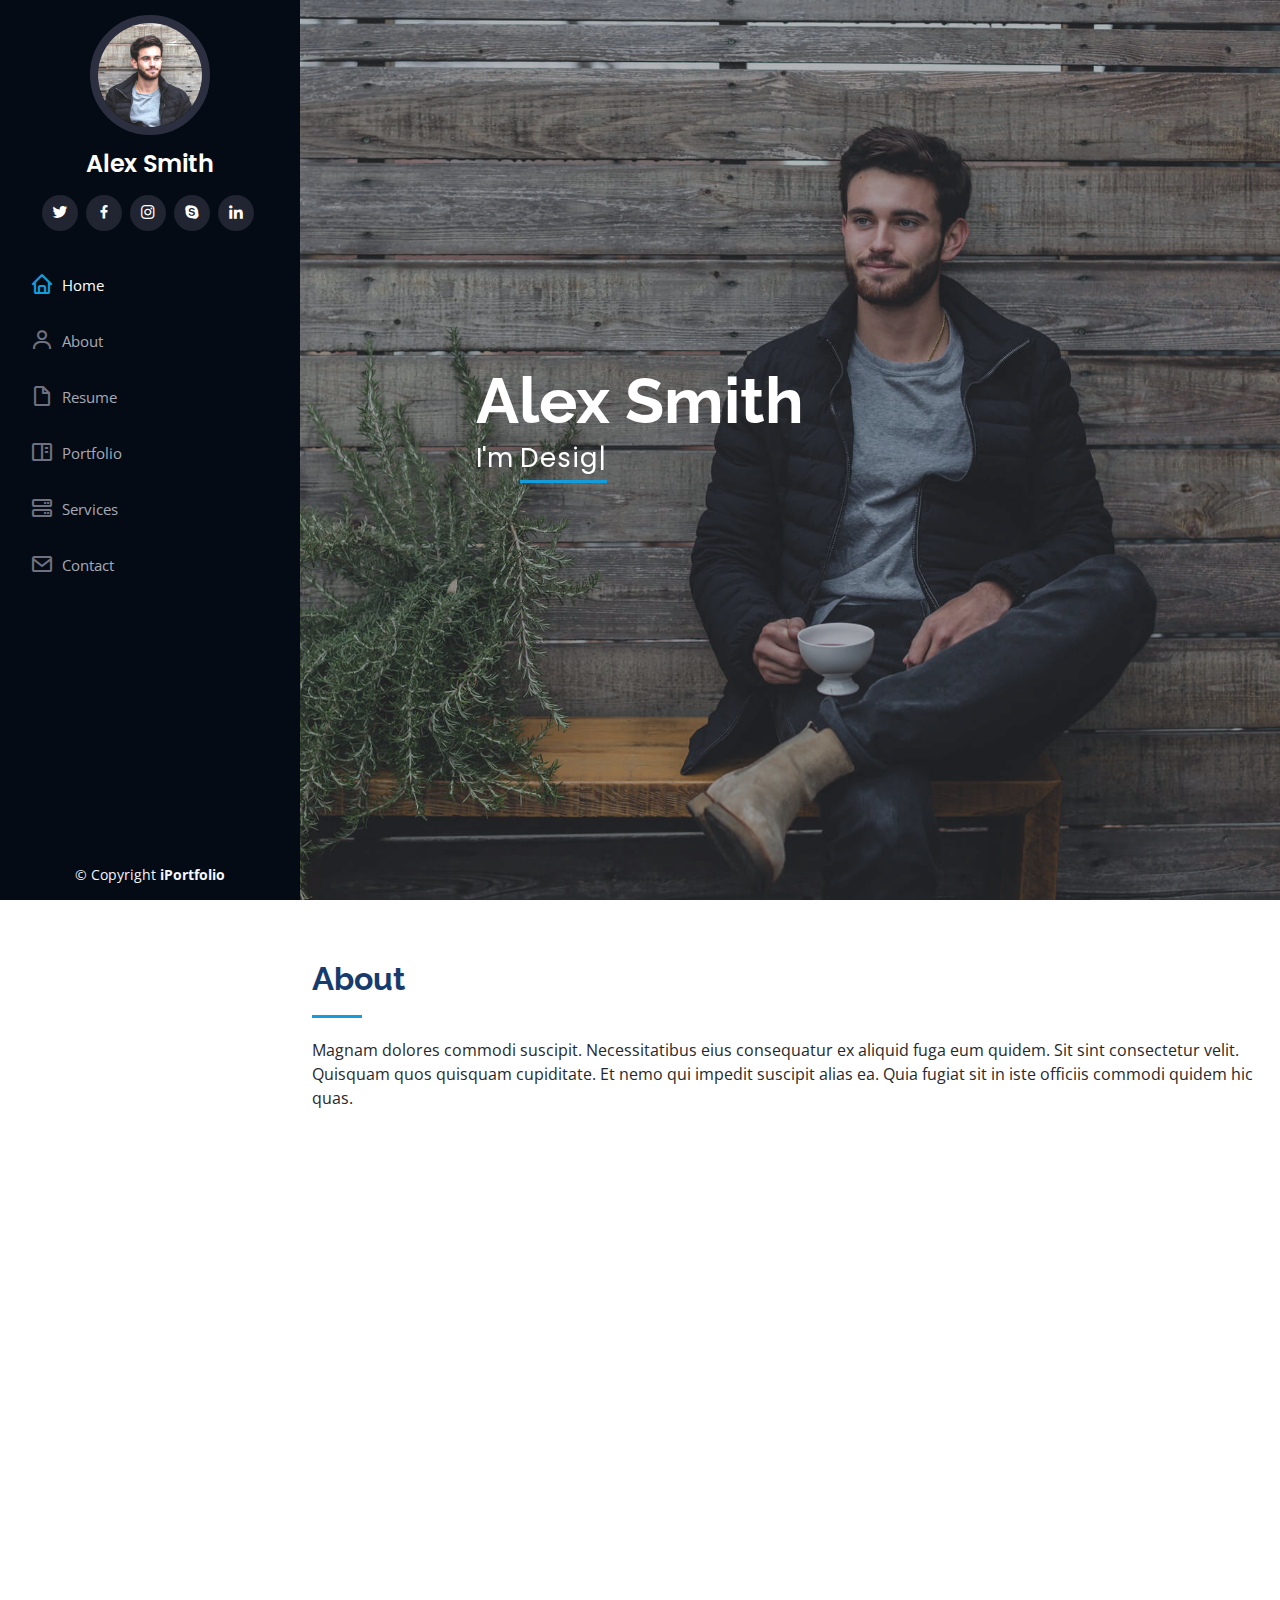
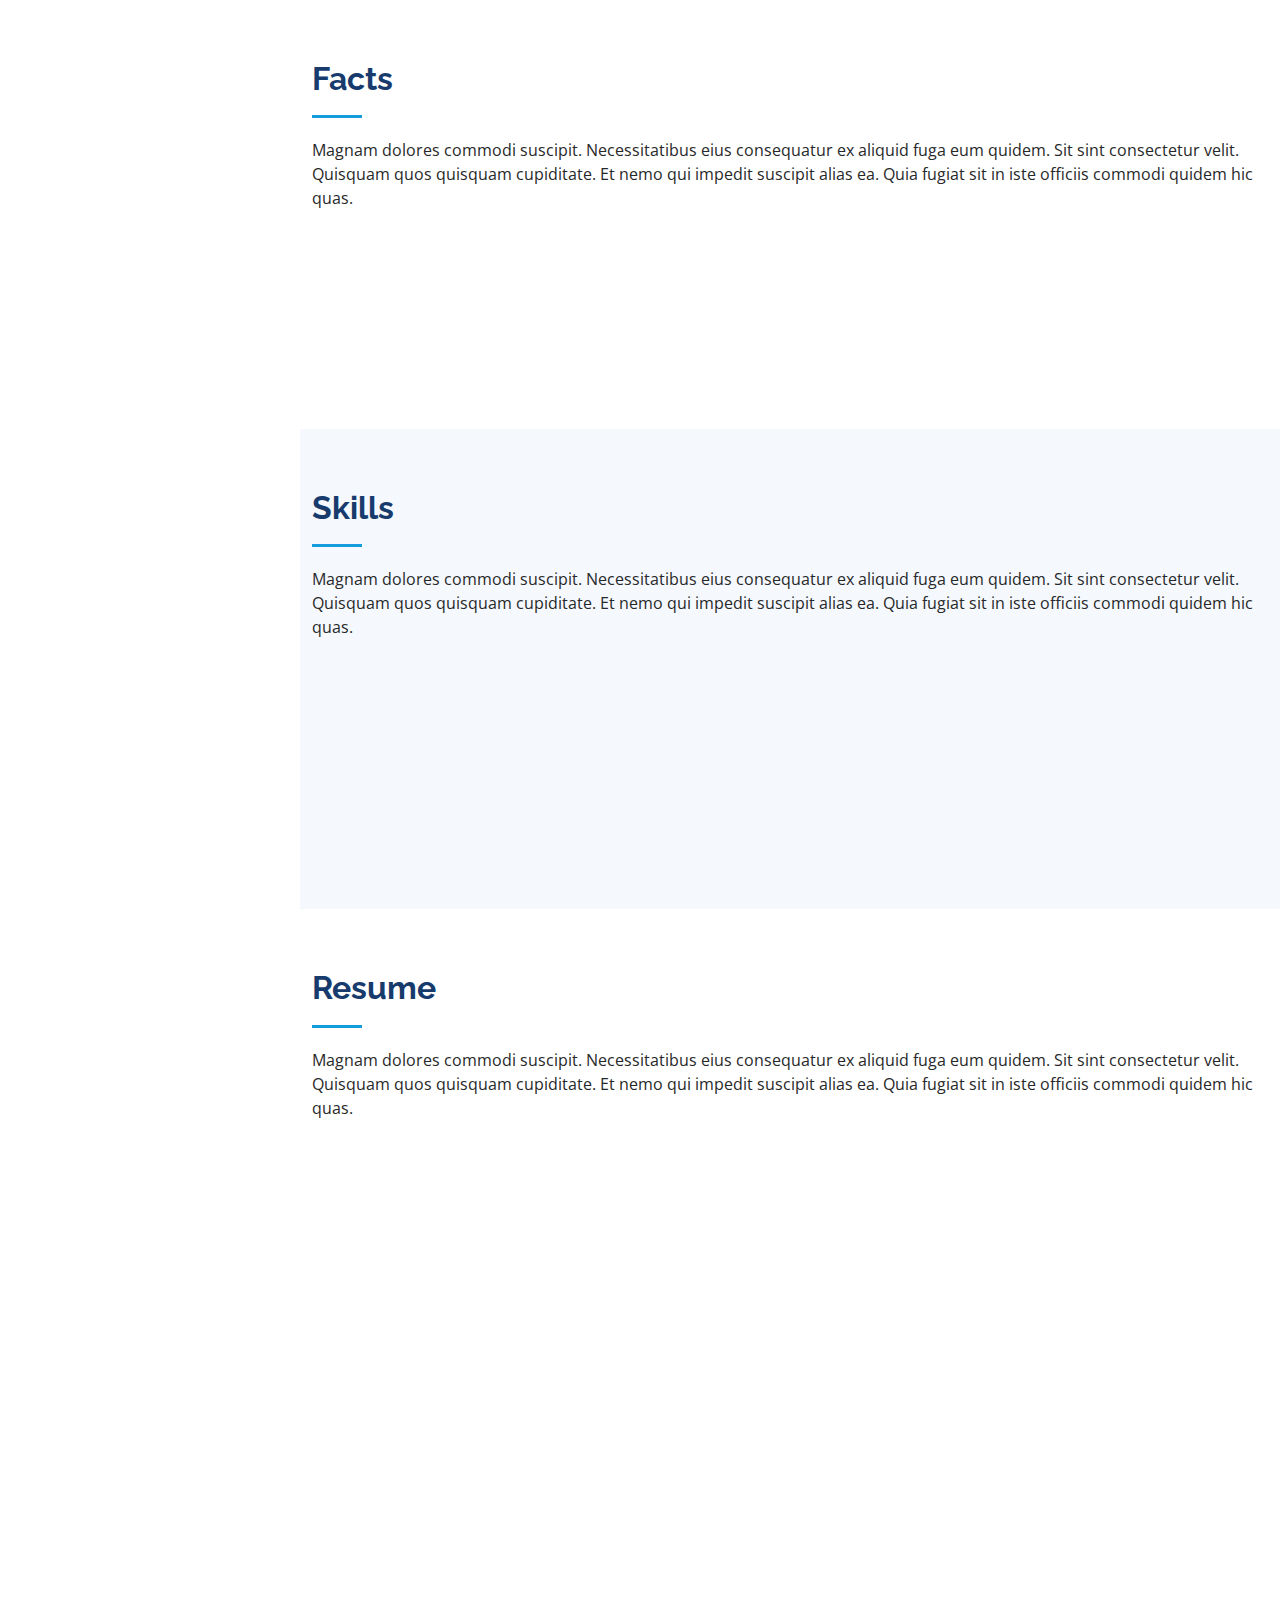
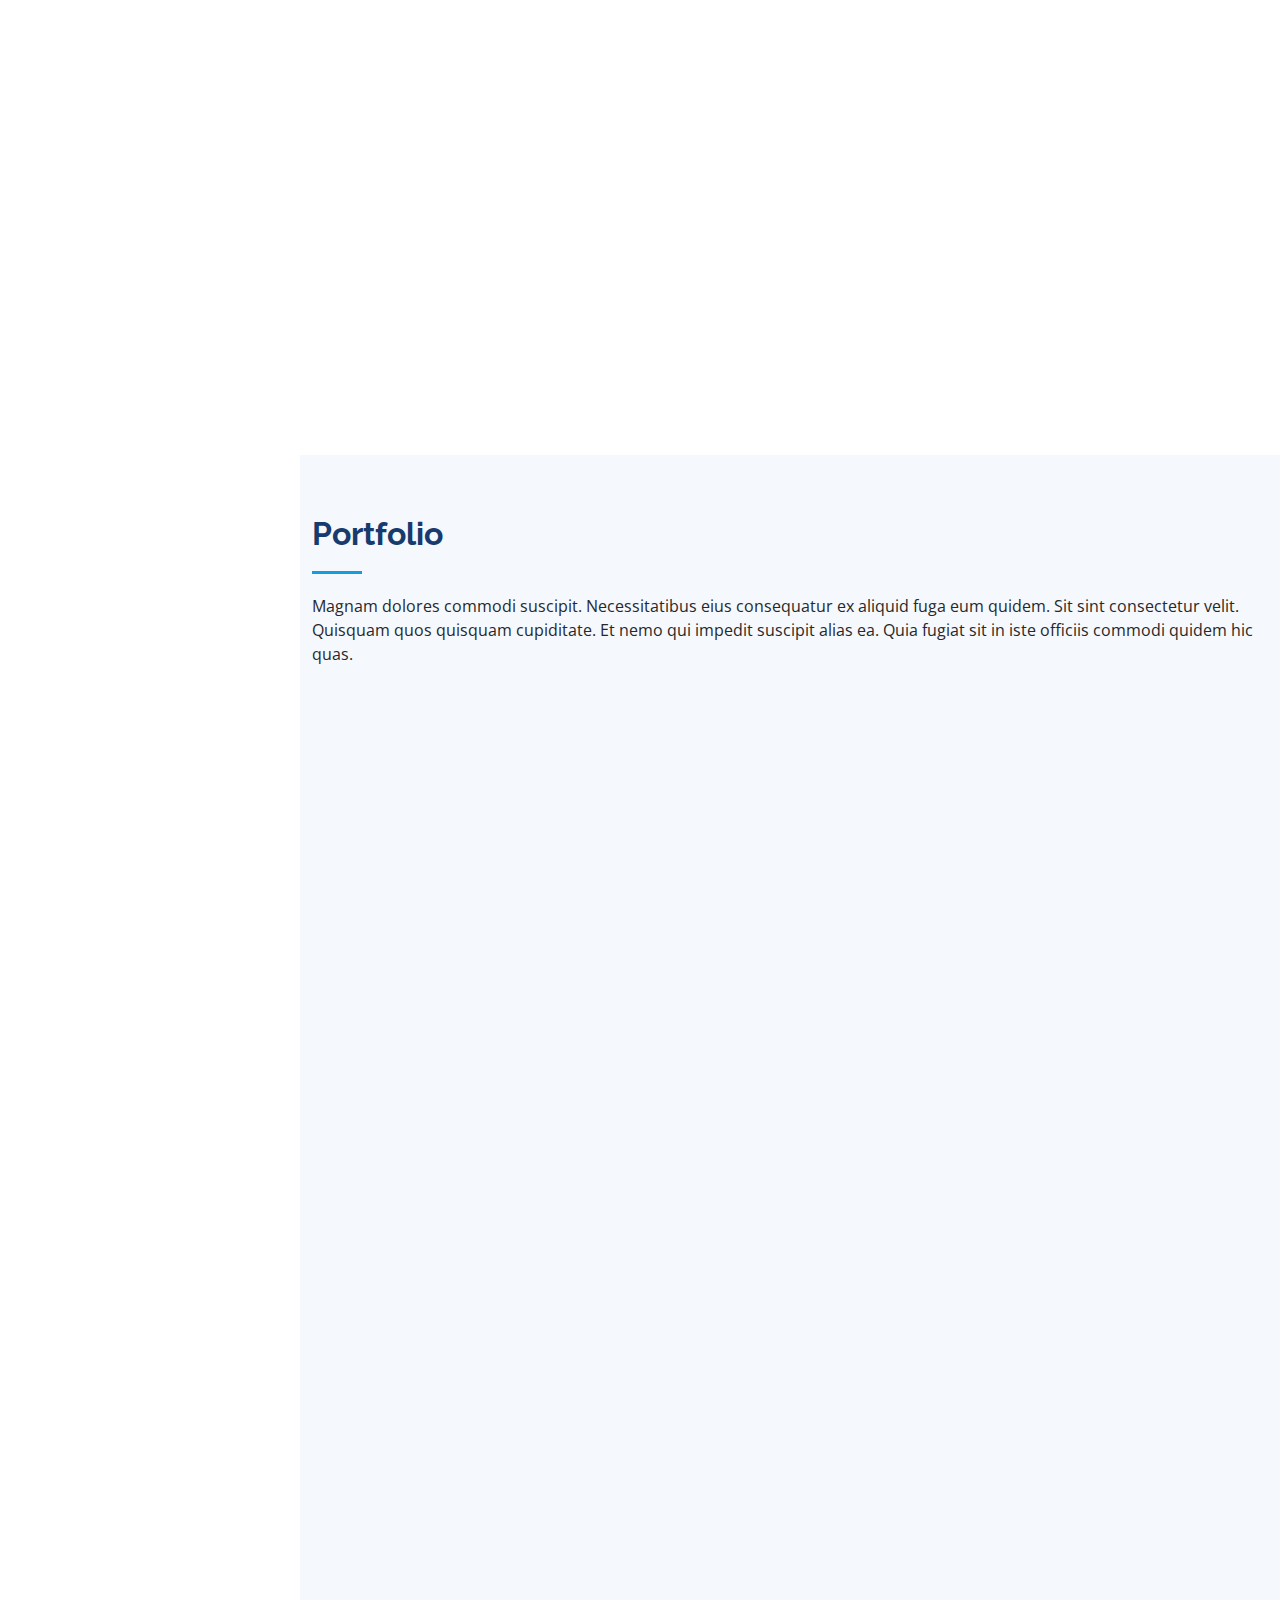
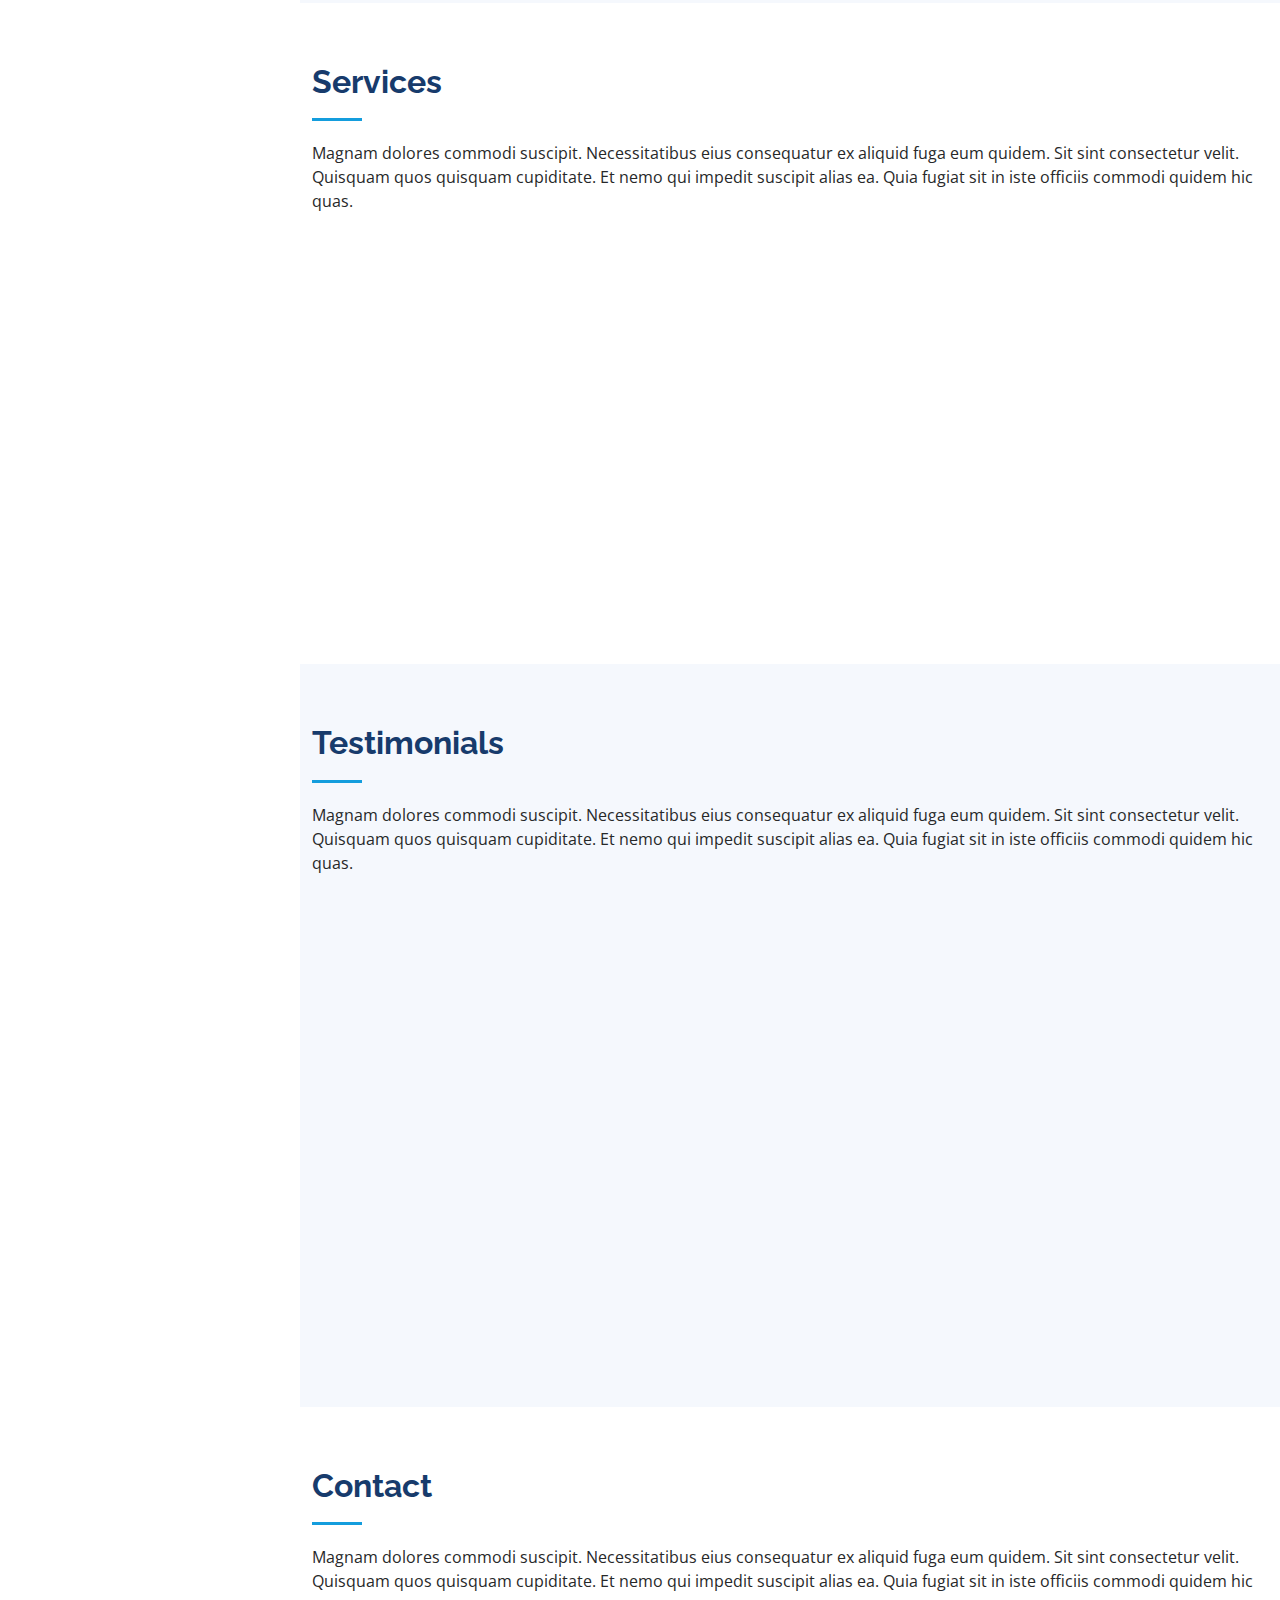
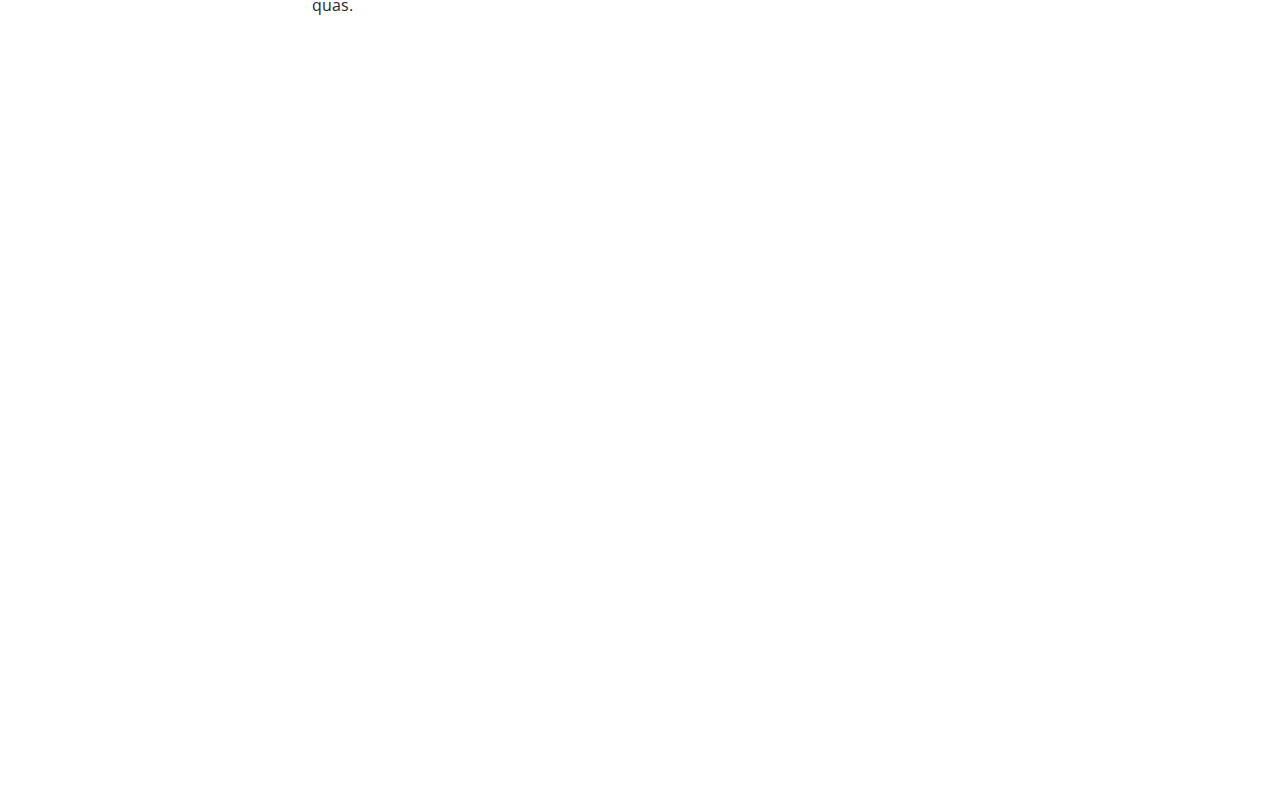
<file: index.html>
<!DOCTYPE html>
<html lang="en">

<head>
  <meta charset="utf-8">
  <meta content="width=device-width, initial-scale=1.0" name="viewport">

  <title>iPortfolio Bootstrap Template - Index</title>
  <meta content="" name="description">
  <meta content="" name="keywords">

  <!-- Favicons -->
  <link href="assets/img/favicon.png" rel="icon">
  <link href="assets/img/apple-touch-icon.png" rel="apple-touch-icon">

  <!-- Google Fonts -->
  <link href="https://fonts.googleapis.com/css?family=Open+Sans:300,300i,400,400i,600,600i,700,700i|Raleway:300,300i,400,400i,500,500i,600,600i,700,700i|Poppins:300,300i,400,400i,500,500i,600,600i,700,700i" rel="stylesheet">

  <!-- Vendor CSS Files -->
  <link href="assets/vendor/aos/aos.css" rel="stylesheet">
  <link href="assets/vendor/bootstrap/css/bootstrap.min.css" rel="stylesheet">
  <link href="assets/vendor/bootstrap-icons/bootstrap-icons.css" rel="stylesheet">
  <link href="assets/vendor/boxicons/css/boxicons.min.css" rel="stylesheet">
  <link href="assets/vendor/glightbox/css/glightbox.min.css" rel="stylesheet">
  <link href="assets/vendor/swiper/swiper-bundle.min.css" rel="stylesheet">

  <!-- Template Main CSS File -->
  <link href="assets/css/style.css" rel="stylesheet">

</head>

<body>

  <!-- ======= Mobile nav toggle button ======= -->
  <i class="bi bi-list mobile-nav-toggle d-xl-none"></i>

  <!-- ======= Header ======= -->
  <header id="header">
    <div class="d-flex flex-column">

      <div class="profile">
        <img src="assets/img/profile-img.jpg" alt="" class="img-fluid rounded-circle">
        <h1 class="text-light"><a href="index.html">Alex Smith</a></h1>
        <div class="social-links mt-3 text-center">
          <a href="#" class="twitter"><i class="bx bxl-twitter"></i></a>
          <a href="#" class="facebook"><i class="bx bxl-facebook"></i></a>
          <a href="#" class="instagram"><i class="bx bxl-instagram"></i></a>
          <a href="#" class="google-plus"><i class="bx bxl-skype"></i></a>
          <a href="#" class="linkedin"><i class="bx bxl-linkedin"></i></a>
        </div>
      </div>

      <nav id="navbar" class="nav-menu navbar">
        <ul>
          <li><a href="#hero" class="nav-link scrollto active"><i class="bx bx-home"></i> <span>Home</span></a></li>
          <li><a href="#about" class="nav-link scrollto"><i class="bx bx-user"></i> <span>About</span></a></li>
          <li><a href="#resume" class="nav-link scrollto"><i class="bx bx-file-blank"></i> <span>Resume</span></a></li>
          <li><a href="#portfolio" class="nav-link scrollto"><i class="bx bx-book-content"></i> <span>Portfolio</span></a></li>
          <li><a href="#services" class="nav-link scrollto"><i class="bx bx-server"></i> <span>Services</span></a></li>
          <li><a href="#contact" class="nav-link scrollto"><i class="bx bx-envelope"></i> <span>Contact</span></a></li>
        </ul>
      </nav><!-- .nav-menu -->
    </div>
  </header><!-- End Header -->

  <!-- ======= Hero Section ======= -->
  <section id="hero" class="d-flex flex-column justify-content-center align-items-center">
    <div class="hero-container" data-aos="fade-in">
      <h1>Alex Smith</h1>
      <p>I'm <span class="typed" data-typed-items="Designer, Developer, Freelancer, Photographer"></span></p>
    </div>
  </section><!-- End Hero -->

  <main id="main">

    <!-- ======= About Section ======= -->
    <section id="about" class="about">
      <div class="container">

        <div class="section-title">
          <h2>About</h2>
          <p>Magnam dolores commodi suscipit. Necessitatibus eius consequatur ex aliquid fuga eum quidem. Sit sint consectetur velit. Quisquam quos quisquam cupiditate. Et nemo qui impedit suscipit alias ea. Quia fugiat sit in iste officiis commodi quidem hic quas.</p>
        </div>

        <div class="row">
          <div class="col-lg-4" data-aos="fade-right">
            <img src="assets/img/profile-img.jpg" class="img-fluid" alt="">
          </div>
          <div class="col-lg-8 pt-4 pt-lg-0 content" data-aos="fade-left">
            <h3>UI/UX Designer &amp; Web Developer.</h3>
            <p class="fst-italic">
              Lorem ipsum dolor sit amet, consectetur adipiscing elit, sed do eiusmod tempor incididunt ut labore et dolore
              magna aliqua.
            </p>
            <div class="row">
              <div class="col-lg-6">
                <ul>
                  <li><i class="bi bi-chevron-right"></i> <strong>Birthday:</strong> <span>1 May 1995</span></li>
                  <li><i class="bi bi-chevron-right"></i> <strong>Website:</strong> <span>www.example.com</span></li>
                  <li><i class="bi bi-chevron-right"></i> <strong>Phone:</strong> <span>+123 456 7890</span></li>
                  <li><i class="bi bi-chevron-right"></i> <strong>City:</strong> <span>New York, USA</span></li>
                </ul>
              </div>
              <div class="col-lg-6">
                <ul>
                  <li><i class="bi bi-chevron-right"></i> <strong>Age:</strong> <span>30</span></li>
                  <li><i class="bi bi-chevron-right"></i> <strong>Degree:</strong> <span>Master</span></li>
                  <li><i class="bi bi-chevron-right"></i> <strong>PhEmailone:</strong> <span>email@example.com</span></li>
                  <li><i class="bi bi-chevron-right"></i> <strong>Freelance:</strong> <span>Available</span></li>
                </ul>
              </div>
            </div>
            <p>
              Officiis eligendi itaque labore et dolorum mollitia officiis optio vero. Quisquam sunt adipisci omnis et ut. Nulla accusantium dolor incidunt officia tempore. Et eius omnis.
              Cupiditate ut dicta maxime officiis quidem quia. Sed et consectetur qui quia repellendus itaque neque. Aliquid amet quidem ut quaerat cupiditate. Ab et eum qui repellendus omnis culpa magni laudantium dolores.
            </p>
          </div>
        </div>

      </div>
    </section><!-- End About Section -->

    <!-- ======= Facts Section ======= -->
    <section id="facts" class="facts">
      <div class="container">

        <div class="section-title">
          <h2>Facts</h2>
          <p>Magnam dolores commodi suscipit. Necessitatibus eius consequatur ex aliquid fuga eum quidem. Sit sint consectetur velit. Quisquam quos quisquam cupiditate. Et nemo qui impedit suscipit alias ea. Quia fugiat sit in iste officiis commodi quidem hic quas.</p>
        </div>

        <div class="row no-gutters">

          <div class="col-lg-3 col-md-6 d-md-flex align-items-md-stretch" data-aos="fade-up">
            <div class="count-box">
              <i class="bi bi-emoji-smile"></i>
              <span data-purecounter-start="0" data-purecounter-end="232" data-purecounter-duration="1" class="purecounter"></span>
              <p><strong>Happy Clients</strong> consequuntur quae</p>
            </div>
          </div>

          <div class="col-lg-3 col-md-6 d-md-flex align-items-md-stretch" data-aos="fade-up" data-aos-delay="100">
            <div class="count-box">
              <i class="bi bi-journal-richtext"></i>
              <span data-purecounter-start="0" data-purecounter-end="521" data-purecounter-duration="1" class="purecounter"></span>
              <p><strong>Projects</strong> adipisci atque cum quia aut</p>
            </div>
          </div>

          <div class="col-lg-3 col-md-6 d-md-flex align-items-md-stretch" data-aos="fade-up" data-aos-delay="200">
            <div class="count-box">
              <i class="bi bi-headset"></i>
              <span data-purecounter-start="0" data-purecounter-end="1453" data-purecounter-duration="1" class="purecounter"></span>
              <p><strong>Hours Of Support</strong> aut commodi quaerat</p>
            </div>
          </div>

          <div class="col-lg-3 col-md-6 d-md-flex align-items-md-stretch" data-aos="fade-up" data-aos-delay="300">
            <div class="count-box">
              <i class="bi bi-people"></i>
              <span data-purecounter-start="0" data-purecounter-end="32" data-purecounter-duration="1" class="purecounter"></span>
              <p><strong>Hard Workers</strong> rerum asperiores dolor</p>
            </div>
          </div>

        </div>

      </div>
    </section><!-- End Facts Section -->

    <!-- ======= Skills Section ======= -->
    <section id="skills" class="skills section-bg">
      <div class="container">

        <div class="section-title">
          <h2>Skills</h2>
          <p>Magnam dolores commodi suscipit. Necessitatibus eius consequatur ex aliquid fuga eum quidem. Sit sint consectetur velit. Quisquam quos quisquam cupiditate. Et nemo qui impedit suscipit alias ea. Quia fugiat sit in iste officiis commodi quidem hic quas.</p>
        </div>

        <div class="row skills-content">

          <div class="col-lg-6" data-aos="fade-up">

            <div class="progress">
              <span class="skill">HTML <i class="val">100%</i></span>
              <div class="progress-bar-wrap">
                <div class="progress-bar" role="progressbar" aria-valuenow="100" aria-valuemin="0" aria-valuemax="100"></div>
              </div>
            </div>

            <div class="progress">
              <span class="skill">CSS <i class="val">90%</i></span>
              <div class="progress-bar-wrap">
                <div class="progress-bar" role="progressbar" aria-valuenow="90" aria-valuemin="0" aria-valuemax="100"></div>
              </div>
            </div>

            <div class="progress">
              <span class="skill">JavaScript <i class="val">75%</i></span>
              <div class="progress-bar-wrap">
                <div class="progress-bar" role="progressbar" aria-valuenow="75" aria-valuemin="0" aria-valuemax="100"></div>
              </div>
            </div>

          </div>

          <div class="col-lg-6" data-aos="fade-up" data-aos-delay="100">

            <div class="progress">
              <span class="skill">PHP <i class="val">80%</i></span>
              <div class="progress-bar-wrap">
                <div class="progress-bar" role="progressbar" aria-valuenow="80" aria-valuemin="0" aria-valuemax="100"></div>
              </div>
            </div>

            <div class="progress">
              <span class="skill">WordPress/CMS <i class="val">90%</i></span>
              <div class="progress-bar-wrap">
                <div class="progress-bar" role="progressbar" aria-valuenow="90" aria-valuemin="0" aria-valuemax="100"></div>
              </div>
            </div>

            <div class="progress">
              <span class="skill">Photoshop <i class="val">55%</i></span>
              <div class="progress-bar-wrap">
                <div class="progress-bar" role="progressbar" aria-valuenow="55" aria-valuemin="0" aria-valuemax="100"></div>
              </div>
            </div>

          </div>

        </div>

      </div>
    </section><!-- End Skills Section -->

    <!-- ======= Resume Section ======= -->
    <section id="resume" class="resume">
      <div class="container">

        <div class="section-title">
          <h2>Resume</h2>
          <p>Magnam dolores commodi suscipit. Necessitatibus eius consequatur ex aliquid fuga eum quidem. Sit sint consectetur velit. Quisquam quos quisquam cupiditate. Et nemo qui impedit suscipit alias ea. Quia fugiat sit in iste officiis commodi quidem hic quas.</p>
        </div>

        <div class="row">
          <div class="col-lg-6" data-aos="fade-up">
            <h3 class="resume-title">Sumary</h3>
            <div class="resume-item pb-0">
              <h4>Alex Smith</h4>
              <p><em>Innovative and deadline-driven Graphic Designer with 3+ years of experience designing and developing user-centered digital/print marketing material from initial concept to final, polished deliverable.</em></p>
              <ul>
                <li>Portland par 127,Orlando, FL</li>
                <li>(123) 456-7891</li>
                <li>alice.barkley@example.com</li>
              </ul>
            </div>

            <h3 class="resume-title">Education</h3>
            <div class="resume-item">
              <h4>Master of Fine Arts &amp; Graphic Design</h4>
              <h5>2015 - 2016</h5>
              <p><em>Rochester Institute of Technology, Rochester, NY</em></p>
              <p>Qui deserunt veniam. Et sed aliquam labore tempore sed quisquam iusto autem sit. Ea vero voluptatum qui ut dignissimos deleniti nerada porti sand markend</p>
            </div>
            <div class="resume-item">
              <h4>Bachelor of Fine Arts &amp; Graphic Design</h4>
              <h5>2010 - 2014</h5>
              <p><em>Rochester Institute of Technology, Rochester, NY</em></p>
              <p>Quia nobis sequi est occaecati aut. Repudiandae et iusto quae reiciendis et quis Eius vel ratione eius unde vitae rerum voluptates asperiores voluptatem Earum molestiae consequatur neque etlon sader mart dila</p>
            </div>
          </div>
          <div class="col-lg-6" data-aos="fade-up" data-aos-delay="100">
            <h3 class="resume-title">Professional Experience</h3>
            <div class="resume-item">
              <h4>Senior graphic design specialist</h4>
              <h5>2019 - Present</h5>
              <p><em>Experion, New York, NY </em></p>
              <ul>
                <li>Lead in the design, development, and implementation of the graphic, layout, and production communication materials</li>
                <li>Delegate tasks to the 7 members of the design team and provide counsel on all aspects of the project. </li>
                <li>Supervise the assessment of all graphic materials in order to ensure quality and accuracy of the design</li>
                <li>Oversee the efficient use of production project budgets ranging from $2,000 - $25,000</li>
              </ul>
            </div>
            <div class="resume-item">
              <h4>Graphic design specialist</h4>
              <h5>2017 - 2018</h5>
              <p><em>Stepping Stone Advertising, New York, NY</em></p>
              <ul>
                <li>Developed numerous marketing programs (logos, brochures,infographics, presentations, and advertisements).</li>
                <li>Managed up to 5 projects or tasks at a given time while under pressure</li>
                <li>Recommended and consulted with clients on the most appropriate graphic design</li>
                <li>Created 4+ design presentations and proposals a month for clients and account managers</li>
              </ul>
            </div>
          </div>
        </div>

      </div>
    </section><!-- End Resume Section -->

    <!-- ======= Portfolio Section ======= -->
    <section id="portfolio" class="portfolio section-bg">
      <div class="container">

        <div class="section-title">
          <h2>Portfolio</h2>
          <p>Magnam dolores commodi suscipit. Necessitatibus eius consequatur ex aliquid fuga eum quidem. Sit sint consectetur velit. Quisquam quos quisquam cupiditate. Et nemo qui impedit suscipit alias ea. Quia fugiat sit in iste officiis commodi quidem hic quas.</p>
        </div>

        <div class="row" data-aos="fade-up">
          <div class="col-lg-12 d-flex justify-content-center">
            <ul id="portfolio-flters">
              <li data-filter="*" class="filter-active">All</li>
              <li data-filter=".filter-app">App</li>
              <li data-filter=".filter-card">Card</li>
              <li data-filter=".filter-web">Web</li>
            </ul>
          </div>
        </div>

        <div class="row portfolio-container" data-aos="fade-up" data-aos-delay="100">

          <div class="col-lg-4 col-md-6 portfolio-item filter-app">
            <div class="portfolio-wrap">
              <img src="assets/img/portfolio/portfolio-1.jpg" class="img-fluid" alt="">
              <div class="portfolio-links">
                <a href="assets/img/portfolio/portfolio-1.jpg" data-gallery="portfolioGallery" class="portfolio-lightbox" title="App 1"><i class="bx bx-plus"></i></a>
                <a href="portfolio-details.html" title="More Details"><i class="bx bx-link"></i></a>
              </div>
            </div>
          </div>

          <div class="col-lg-4 col-md-6 portfolio-item filter-web">
            <div class="portfolio-wrap">
              <img src="assets/img/portfolio/portfolio-2.jpg" class="img-fluid" alt="">
              <div class="portfolio-links">
                <a href="assets/img/portfolio/portfolio-2.jpg" data-gallery="portfolioGallery" class="portfolio-lightbox" title="Web 3"><i class="bx bx-plus"></i></a>
                <a href="portfolio-details.html" title="More Details"><i class="bx bx-link"></i></a>
              </div>
            </div>
          </div>

          <div class="col-lg-4 col-md-6 portfolio-item filter-app">
            <div class="portfolio-wrap">
              <img src="assets/img/portfolio/portfolio-3.jpg" class="img-fluid" alt="">
              <div class="portfolio-links">
                <a href="assets/img/portfolio/portfolio-3.jpg" data-gallery="portfolioGallery" class="portfolio-lightbox" title="App 2"><i class="bx bx-plus"></i></a>
                <a href="portfolio-details.html" title="More Details"><i class="bx bx-link"></i></a>
              </div>
            </div>
          </div>

          <div class="col-lg-4 col-md-6 portfolio-item filter-card">
            <div class="portfolio-wrap">
              <img src="assets/img/portfolio/portfolio-4.jpg" class="img-fluid" alt="">
              <div class="portfolio-links">
                <a href="assets/img/portfolio/portfolio-4.jpg" data-gallery="portfolioGallery" class="portfolio-lightbox" title="Card 2"><i class="bx bx-plus"></i></a>
                <a href="portfolio-details.html" title="More Details"><i class="bx bx-link"></i></a>
              </div>
            </div>
          </div>

          <div class="col-lg-4 col-md-6 portfolio-item filter-web">
            <div class="portfolio-wrap">
              <img src="assets/img/portfolio/portfolio-5.jpg" class="img-fluid" alt="">
              <div class="portfolio-links">
                <a href="assets/img/portfolio/portfolio-5.jpg" data-gallery="portfolioGallery" class="portfolio-lightbox" title="Web 2"><i class="bx bx-plus"></i></a>
                <a href="portfolio-details.html" title="More Details"><i class="bx bx-link"></i></a>
              </div>
            </div>
          </div>

          <div class="col-lg-4 col-md-6 portfolio-item filter-app">
            <div class="portfolio-wrap">
              <img src="assets/img/portfolio/portfolio-6.jpg" class="img-fluid" alt="">
              <div class="portfolio-links">
                <a href="assets/img/portfolio/portfolio-6.jpg" data-gallery="portfolioGallery" class="portfolio-lightbox" title="App 3"><i class="bx bx-plus"></i></a>
                <a href="portfolio-details.html" title="More Details"><i class="bx bx-link"></i></a>
              </div>
            </div>
          </div>

          <div class="col-lg-4 col-md-6 portfolio-item filter-card">
            <div class="portfolio-wrap">
              <img src="assets/img/portfolio/portfolio-7.jpg" class="img-fluid" alt="">
              <div class="portfolio-links">
                <a href="assets/img/portfolio/portfolio-7.jpg" data-gallery="portfolioGallery" class="portfolio-lightbox" title="Card 1"><i class="bx bx-plus"></i></a>
                <a href="portfolio-details.html" title="More Details"><i class="bx bx-link"></i></a>
              </div>
            </div>
          </div>

          <div class="col-lg-4 col-md-6 portfolio-item filter-card">
            <div class="portfolio-wrap">
              <img src="assets/img/portfolio/portfolio-8.jpg" class="img-fluid" alt="">
              <div class="portfolio-links">
                <a href="assets/img/portfolio/portfolio-8.jpg" data-gallery="portfolioGallery" class="portfolio-lightbox" title="Card 3"><i class="bx bx-plus"></i></a>
                <a href="portfolio-details.html" title="More Details"><i class="bx bx-link"></i></a>
              </div>
            </div>
          </div>

          <div class="col-lg-4 col-md-6 portfolio-item filter-web">
            <div class="portfolio-wrap">
              <img src="assets/img/portfolio/portfolio-9.jpg" class="img-fluid" alt="">
              <div class="portfolio-links">
                <a href="assets/img/portfolio/portfolio-9.jpg" data-gallery="portfolioGallery" class="portfolio-lightbox" title="Web 3"><i class="bx bx-plus"></i></a>
                <a href="portfolio-details.html" title="More Details"><i class="bx bx-link"></i></a>
              </div>
            </div>
          </div>

        </div>

      </div>
    </section><!-- End Portfolio Section -->

    <!-- ======= Services Section ======= -->
    <section id="services" class="services">
      <div class="container">

        <div class="section-title">
          <h2>Services</h2>
          <p>Magnam dolores commodi suscipit. Necessitatibus eius consequatur ex aliquid fuga eum quidem. Sit sint consectetur velit. Quisquam quos quisquam cupiditate. Et nemo qui impedit suscipit alias ea. Quia fugiat sit in iste officiis commodi quidem hic quas.</p>
        </div>

        <div class="row">
          <div class="col-lg-4 col-md-6 icon-box" data-aos="fade-up">
            <div class="icon"><i class="bi bi-briefcase"></i></div>
            <h4 class="title"><a href="">Lorem Ipsum</a></h4>
            <p class="description">Voluptatum deleniti atque corrupti quos dolores et quas molestias excepturi sint occaecati cupiditate non provident</p>
          </div>
          <div class="col-lg-4 col-md-6 icon-box" data-aos="fade-up" data-aos-delay="100">
            <div class="icon"><i class="bi bi-card-checklist"></i></div>
            <h4 class="title"><a href="">Dolor Sitema</a></h4>
            <p class="description">Minim veniam, quis nostrud exercitation ullamco laboris nisi ut aliquip ex ea commodo consequat tarad limino ata</p>
          </div>
          <div class="col-lg-4 col-md-6 icon-box" data-aos="fade-up" data-aos-delay="200">
            <div class="icon"><i class="bi bi-bar-chart"></i></div>
            <h4 class="title"><a href="">Sed ut perspiciatis</a></h4>
            <p class="description">Duis aute irure dolor in reprehenderit in voluptate velit esse cillum dolore eu fugiat nulla pariatur</p>
          </div>
          <div class="col-lg-4 col-md-6 icon-box" data-aos="fade-up" data-aos-delay="300">
            <div class="icon"><i class="bi bi-binoculars"></i></div>
            <h4 class="title"><a href="">Magni Dolores</a></h4>
            <p class="description">Excepteur sint occaecat cupidatat non proident, sunt in culpa qui officia deserunt mollit anim id est laborum</p>
          </div>
          <div class="col-lg-4 col-md-6 icon-box" data-aos="fade-up" data-aos-delay="400">
            <div class="icon"><i class="bi bi-brightness-high"></i></div>
            <h4 class="title"><a href="">Nemo Enim</a></h4>
            <p class="description">At vero eos et accusamus et iusto odio dignissimos ducimus qui blanditiis praesentium voluptatum deleniti atque</p>
          </div>
          <div class="col-lg-4 col-md-6 icon-box" data-aos="fade-up" data-aos-delay="500">
            <div class="icon"><i class="bi bi-calendar4-week"></i></div>
            <h4 class="title"><a href="">Eiusmod Tempor</a></h4>
            <p class="description">Et harum quidem rerum facilis est et expedita distinctio. Nam libero tempore, cum soluta nobis est eligendi</p>
          </div>
        </div>

      </div>
    </section><!-- End Services Section -->

    <!-- ======= Testimonials Section ======= -->
    <section id="testimonials" class="testimonials section-bg">
      <div class="container">

        <div class="section-title">
          <h2>Testimonials</h2>
          <p>Magnam dolores commodi suscipit. Necessitatibus eius consequatur ex aliquid fuga eum quidem. Sit sint consectetur velit. Quisquam quos quisquam cupiditate. Et nemo qui impedit suscipit alias ea. Quia fugiat sit in iste officiis commodi quidem hic quas.</p>
        </div>

        <div class="testimonials-slider swiper-container" data-aos="fade-up" data-aos-delay="100">
          <div class="swiper-wrapper">

            <div class="swiper-slide">
              <div class="testimonial-item" data-aos="fade-up">
                <p>
                  <i class="bx bxs-quote-alt-left quote-icon-left"></i>
                  Proin iaculis purus consequat sem cure digni ssim donec porttitora entum suscipit rhoncus. Accusantium quam, ultricies eget id, aliquam eget nibh et. Maecen aliquam, risus at semper.
                  <i class="bx bxs-quote-alt-right quote-icon-right"></i>
                </p>
                <img src="assets/img/testimonials/testimonials-1.jpg" class="testimonial-img" alt="">
                <h3>Saul Goodman</h3>
                <h4>Ceo &amp; Founder</h4>
              </div>
            </div><!-- End testimonial item -->

            <div class="swiper-slide">
              <div class="testimonial-item" data-aos="fade-up" data-aos-delay="100">
                <p>
                  <i class="bx bxs-quote-alt-left quote-icon-left"></i>
                  Export tempor illum tamen malis malis eram quae irure esse labore quem cillum quid cillum eram malis quorum velit fore eram velit sunt aliqua noster fugiat irure amet legam anim culpa.
                  <i class="bx bxs-quote-alt-right quote-icon-right"></i>
                </p>
                <img src="assets/img/testimonials/testimonials-2.jpg" class="testimonial-img" alt="">
                <h3>Sara Wilsson</h3>
                <h4>Designer</h4>
              </div>
            </div><!-- End testimonial item -->

            <div class="swiper-slide">
              <div class="testimonial-item" data-aos="fade-up" data-aos-delay="200">
                <p>
                  <i class="bx bxs-quote-alt-left quote-icon-left"></i>
                  Enim nisi quem export duis labore cillum quae magna enim sint quorum nulla quem veniam duis minim tempor labore quem eram duis noster aute amet eram fore quis sint minim.
                  <i class="bx bxs-quote-alt-right quote-icon-right"></i>
                </p>
                <img src="assets/img/testimonials/testimonials-3.jpg" class="testimonial-img" alt="">
                <h3>Jena Karlis</h3>
                <h4>Store Owner</h4>
              </div>
            </div><!-- End testimonial item -->

            <div class="swiper-slide">
              <div class="testimonial-item" data-aos="fade-up" data-aos-delay="300">
                <p>
                  <i class="bx bxs-quote-alt-left quote-icon-left"></i>
                  Fugiat enim eram quae cillum dolore dolor amet nulla culpa multos export minim fugiat minim velit minim dolor enim duis veniam ipsum anim magna sunt elit fore quem dolore labore illum veniam.
                  <i class="bx bxs-quote-alt-right quote-icon-right"></i>
                </p>
                <img src="assets/img/testimonials/testimonials-4.jpg" class="testimonial-img" alt="">
                <h3>Matt Brandon</h3>
                <h4>Freelancer</h4>
              </div>
            </div><!-- End testimonial item -->

            <div class="swiper-slide">
              <div class="testimonial-item" data-aos="fade-up" data-aos-delay="400">
                <p>
                  <i class="bx bxs-quote-alt-left quote-icon-left"></i>
                  Quis quorum aliqua sint quem legam fore sunt eram irure aliqua veniam tempor noster veniam enim culpa labore duis sunt culpa nulla illum cillum fugiat legam esse veniam culpa fore nisi cillum quid.
                  <i class="bx bxs-quote-alt-right quote-icon-right"></i>
                </p>
                <img src="assets/img/testimonials/testimonials-5.jpg" class="testimonial-img" alt="">
                <h3>John Larson</h3>
                <h4>Entrepreneur</h4>
              </div>
            </div><!-- End testimonial item -->

          </div>
          <div class="swiper-pagination"></div>
        </div>

      </div>
    </section><!-- End Testimonials Section -->

    <!-- ======= Contact Section ======= -->
    <section id="contact" class="contact">
      <div class="container">

        <div class="section-title">
          <h2>Contact</h2>
          <p>Magnam dolores commodi suscipit. Necessitatibus eius consequatur ex aliquid fuga eum quidem. Sit sint consectetur velit. Quisquam quos quisquam cupiditate. Et nemo qui impedit suscipit alias ea. Quia fugiat sit in iste officiis commodi quidem hic quas.</p>
        </div>

        <div class="row" data-aos="fade-in">

          <div class="col-lg-5 d-flex align-items-stretch">
            <div class="info">
              <div class="address">
                <i class="bi bi-geo-alt"></i>
                <h4>Location:</h4>
                <p>A108 Adam Street, New York, NY 535022</p>
              </div>

              <div class="email">
                <i class="bi bi-envelope"></i>
                <h4>Email:</h4>
                <p>info@example.com</p>
              </div>

              <div class="phone">
                <i class="bi bi-phone"></i>
                <h4>Call:</h4>
                <p>+1 5589 55488 55s</p>
              </div>

              <iframe src="https://www.google.com/maps/embed?pb=!1m14!1m8!1m3!1d12097.433213460943!2d-74.0062269!3d40.7101282!3m2!1i1024!2i768!4f13.1!3m3!1m2!1s0x0%3A0xb89d1fe6bc499443!2sDowntown+Conference+Center!5e0!3m2!1smk!2sbg!4v1539943755621" frameborder="0" style="border:0; width: 100%; height: 290px;" allowfullscreen></iframe>
            </div>

          </div>

          <div class="col-lg-7 mt-5 mt-lg-0 d-flex align-items-stretch">
            <form action="forms/contact.php" method="post" role="form" class="php-email-form">
              <div class="row">
                <div class="form-group col-md-6">
                  <label for="name">Your Name</label>
                  <input type="text" name="name" class="form-control" id="name" required>
                </div>
                <div class="form-group col-md-6">
                  <label for="name">Your Email</label>
                  <input type="email" class="form-control" name="email" id="email" required>
                </div>
              </div>
              <div class="form-group">
                <label for="name">Subject</label>
                <input type="text" class="form-control" name="subject" id="subject" required>
              </div>
              <div class="form-group">
                <label for="name">Message</label>
                <textarea class="form-control" name="message" rows="10" required></textarea>
              </div>
              <div class="my-3">
                <div class="loading">Loading</div>
                <div class="error-message"></div>
                <div class="sent-message">Your message has been sent. Thank you!</div>
              </div>
              <div class="text-center"><button type="submit">Send Message</button></div>
            </form>
          </div>

        </div>

      </div>
    </section><!-- End Contact Section -->

  </main><!-- End #main -->

  <!-- ======= Footer ======= -->
  <footer id="footer">
    <div class="container">
      <div class="copyright">
        &copy; Copyright <strong><span>iPortfolio</span></strong>
      </div>

    </div>
  </footer><!-- End  Footer -->

  <a href="#" class="back-to-top d-flex align-items-center justify-content-center"><i class="bi bi-arrow-up-short"></i></a>

  <!-- Vendor JS Files -->
  <script src="assets/vendor/aos/aos.js"></script>
  <script src="assets/vendor/bootstrap/js/bootstrap.bundle.min.js"></script>
  <script src="assets/vendor/glightbox/js/glightbox.min.js"></script>
  <script src="assets/vendor/isotope-layout/isotope.pkgd.min.js"></script>
  <script src="assets/vendor/php-email-form/validate.js"></script>
  <script src="assets/vendor/purecounter/purecounter.js"></script>
  <script src="assets/vendor/swiper/swiper-bundle.min.js"></script>
  <script src="assets/vendor/typed.js/typed.min.js"></script>
  <script src="assets/vendor/waypoints/noframework.waypoints.js"></script>

  <!-- Template Main JS File -->
  <script src="assets/js/main.js"></script>

</body>

</html>
</file>
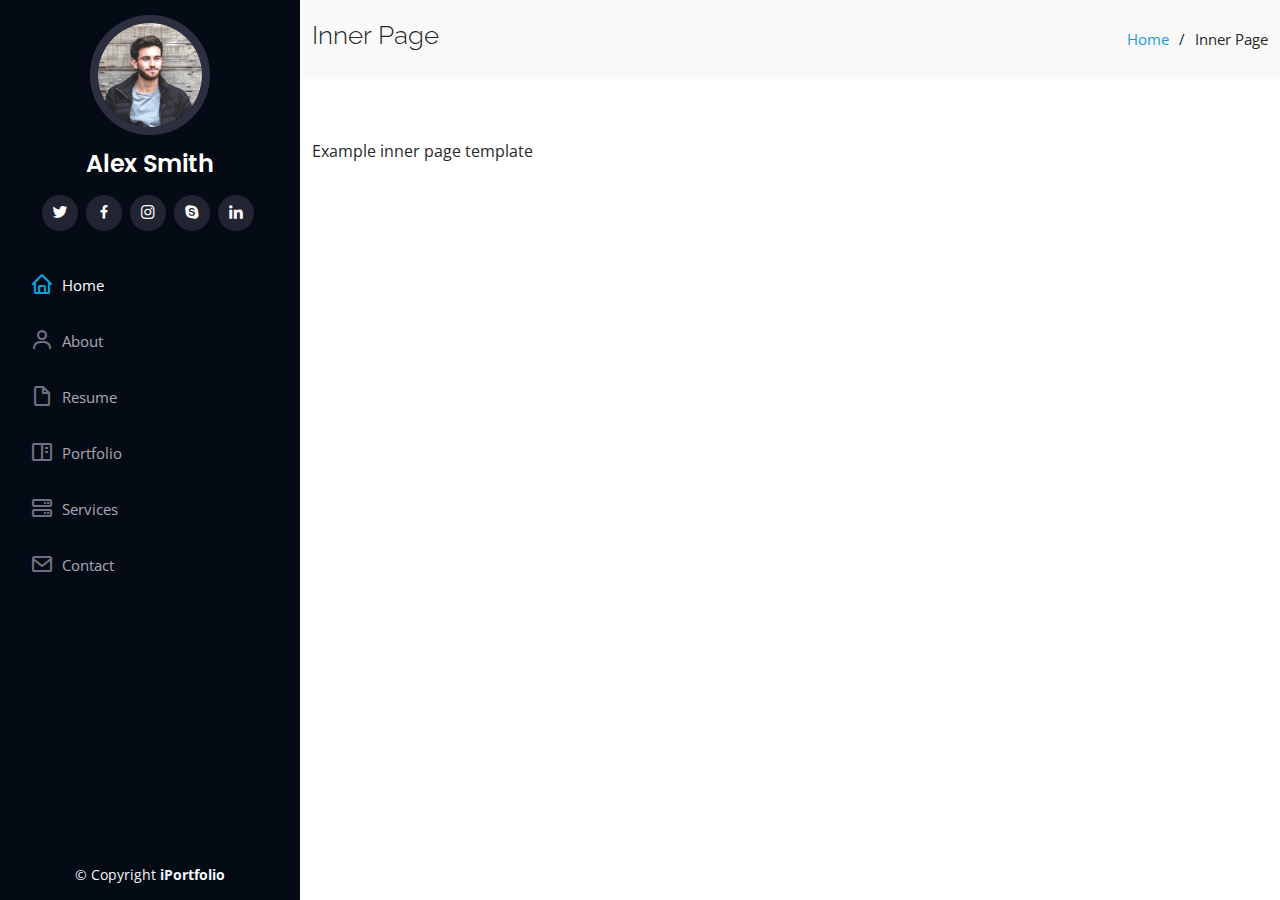
<file: inner-page.html>
<!DOCTYPE html>
<html lang="en">

<head>
  <meta charset="utf-8">
  <meta content="width=device-width, initial-scale=1.0" name="viewport">

  <title>Inner Page - iPortfolio Bootstrap Template</title>
  <meta content="" name="description">
  <meta content="" name="keywords">

  <!-- Favicons -->
  <link href="assets/img/favicon.png" rel="icon">
  <link href="assets/img/apple-touch-icon.png" rel="apple-touch-icon">

  <!-- Google Fonts -->
  <link href="https://fonts.googleapis.com/css?family=Open+Sans:300,300i,400,400i,600,600i,700,700i|Raleway:300,300i,400,400i,500,500i,600,600i,700,700i|Poppins:300,300i,400,400i,500,500i,600,600i,700,700i" rel="stylesheet">

  <!-- Vendor CSS Files -->
  <link href="assets/vendor/aos/aos.css" rel="stylesheet">
  <link href="assets/vendor/bootstrap/css/bootstrap.min.css" rel="stylesheet">
  <link href="assets/vendor/bootstrap-icons/bootstrap-icons.css" rel="stylesheet">
  <link href="assets/vendor/boxicons/css/boxicons.min.css" rel="stylesheet">
  <link href="assets/vendor/glightbox/css/glightbox.min.css" rel="stylesheet">
  <link href="assets/vendor/swiper/swiper-bundle.min.css" rel="stylesheet">

  <!-- Template Main CSS File -->
  <link href="assets/css/style.css" rel="stylesheet">

</head>

<body>

  <!-- ======= Mobile nav toggle button ======= -->
  <i class="bi bi-list mobile-nav-toggle d-xl-none"></i>

  <!-- ======= Header ======= -->
  <header id="header">
    <div class="d-flex flex-column">

      <div class="profile">
        <img src="assets/img/profile-img.jpg" alt="" class="img-fluid rounded-circle">
        <h1 class="text-light"><a href="index.html">Alex Smith</a></h1>
        <div class="social-links mt-3 text-center">
          <a href="#" class="twitter"><i class="bx bxl-twitter"></i></a>
          <a href="#" class="facebook"><i class="bx bxl-facebook"></i></a>
          <a href="#" class="instagram"><i class="bx bxl-instagram"></i></a>
          <a href="#" class="google-plus"><i class="bx bxl-skype"></i></a>
          <a href="#" class="linkedin"><i class="bx bxl-linkedin"></i></a>
        </div>
      </div>

      <nav id="navbar" class="nav-menu navbar">
        <ul>
          <li><a href="#hero" class="nav-link scrollto active"><i class="bx bx-home"></i> <span>Home</span></a></li>
          <li><a href="#about" class="nav-link scrollto"><i class="bx bx-user"></i> <span>About</span></a></li>
          <li><a href="#resume" class="nav-link scrollto"><i class="bx bx-file-blank"></i> <span>Resume</span></a></li>
          <li><a href="#portfolio" class="nav-link scrollto"><i class="bx bx-book-content"></i> <span>Portfolio</span></a></li>
          <li><a href="#services" class="nav-link scrollto"><i class="bx bx-server"></i> <span>Services</span></a></li>
          <li><a href="#contact" class="nav-link scrollto"><i class="bx bx-envelope"></i> <span>Contact</span></a></li>
        </ul>
      </nav><!-- .nav-menu -->
    </div>
  </header><!-- End Header -->

  <main id="main">

    <!-- ======= Breadcrumbs ======= -->
    <section class="breadcrumbs">
      <div class="container">

        <div class="d-flex justify-content-between align-items-center">
          <h2>Inner Page</h2>
          <ol>
            <li><a href="index.html">Home</a></li>
            <li>Inner Page</li>
          </ol>
        </div>

      </div>
    </section><!-- End Breadcrumbs -->

    <section class="inner-page">
      <div class="container">
        <p>
          Example inner page template
        </p>
      </div>
    </section>

  </main><!-- End #main -->

  <!-- ======= Footer ======= -->
  <footer id="footer">
    <div class="container">
      <div class="copyright">
        &copy; Copyright <strong><span>iPortfolio</span></strong>
      </div>

    </div>
  </footer><!-- End  Footer -->

  <a href="#" class="back-to-top d-flex align-items-center justify-content-center"><i class="bi bi-arrow-up-short"></i></a>

  <!-- Vendor JS Files -->
  <script src="assets/vendor/aos/aos.js"></script>
  <script src="assets/vendor/bootstrap/js/bootstrap.bundle.min.js"></script>
  <script src="assets/vendor/glightbox/js/glightbox.min.js"></script>
  <script src="assets/vendor/isotope-layout/isotope.pkgd.min.js"></script>
  <script src="assets/vendor/php-email-form/validate.js"></script>
  <script src="assets/vendor/purecounter/purecounter.js"></script>
  <script src="assets/vendor/swiper/swiper-bundle.min.js"></script>
  <script src="assets/vendor/typed.js/typed.min.js"></script>
  <script src="assets/vendor/waypoints/noframework.waypoints.js"></script>

  <!-- Template Main JS File -->
  <script src="assets/js/main.js"></script>

</body>

</html>
</file>
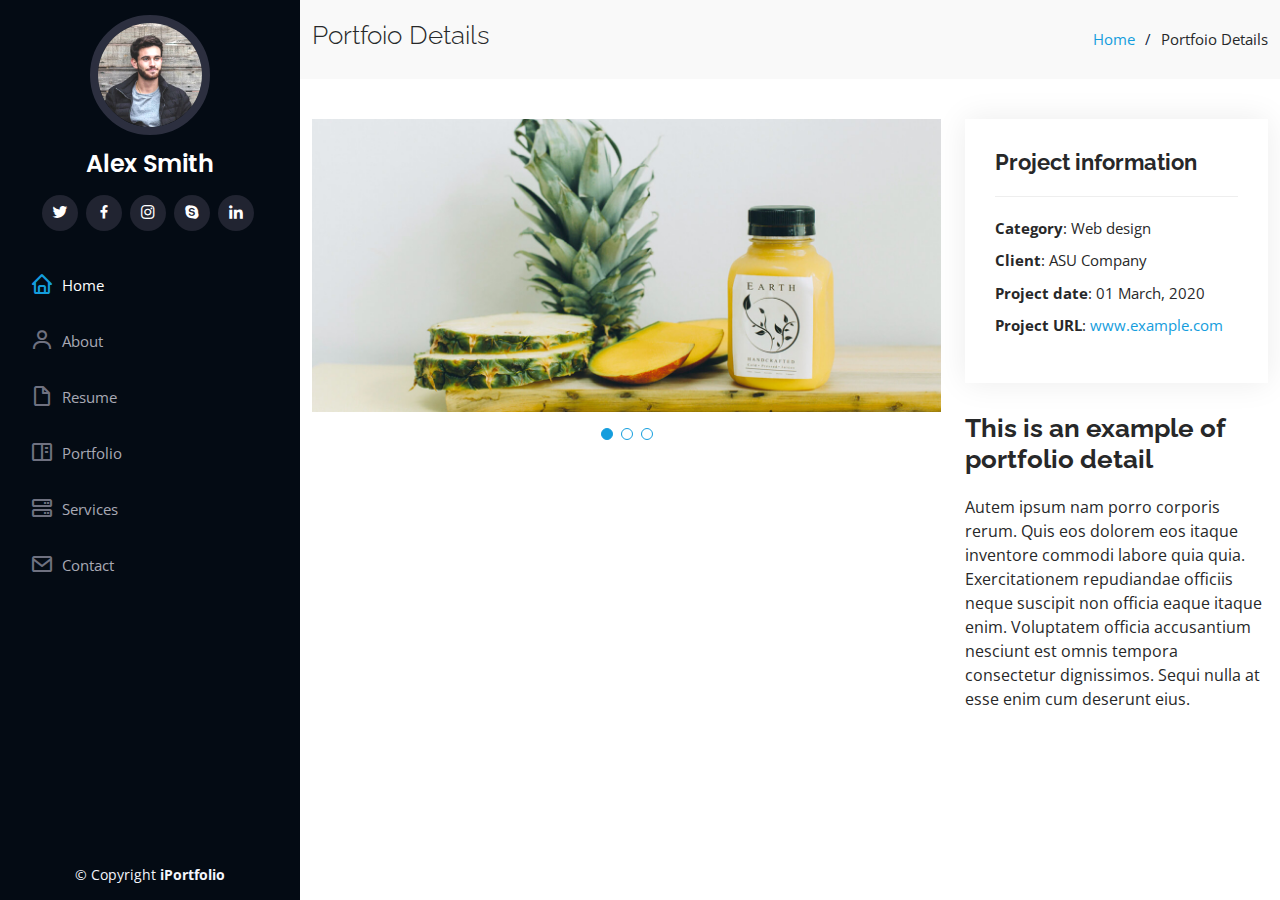
<file: portfolio-details.html>
<!DOCTYPE html>
<html lang="en">

<head>
  <meta charset="utf-8">
  <meta content="width=device-width, initial-scale=1.0" name="viewport">

  <title>Portfolio Details - iPortfolio Bootstrap Template</title>
  <meta content="" name="description">
  <meta content="" name="keywords">

  <!-- Favicons -->
  <link href="assets/img/favicon.png" rel="icon">
  <link href="assets/img/apple-touch-icon.png" rel="apple-touch-icon">

  <!-- Google Fonts -->
  <link href="https://fonts.googleapis.com/css?family=Open+Sans:300,300i,400,400i,600,600i,700,700i|Raleway:300,300i,400,400i,500,500i,600,600i,700,700i|Poppins:300,300i,400,400i,500,500i,600,600i,700,700i" rel="stylesheet">

  <!-- Vendor CSS Files -->
  <link href="assets/vendor/aos/aos.css" rel="stylesheet">
  <link href="assets/vendor/bootstrap/css/bootstrap.min.css" rel="stylesheet">
  <link href="assets/vendor/bootstrap-icons/bootstrap-icons.css" rel="stylesheet">
  <link href="assets/vendor/boxicons/css/boxicons.min.css" rel="stylesheet">
  <link href="assets/vendor/glightbox/css/glightbox.min.css" rel="stylesheet">
  <link href="assets/vendor/swiper/swiper-bundle.min.css" rel="stylesheet">

  <!-- Template Main CSS File -->
  <link href="assets/css/style.css" rel="stylesheet">

</head>

<body>

  <!-- ======= Mobile nav toggle button ======= -->
  <i class="bi bi-list mobile-nav-toggle d-xl-none"></i>

  <!-- ======= Header ======= -->
  <header id="header">
    <div class="d-flex flex-column">

      <div class="profile">
        <img src="assets/img/profile-img.jpg" alt="" class="img-fluid rounded-circle">
        <h1 class="text-light"><a href="index.html">Alex Smith</a></h1>
        <div class="social-links mt-3 text-center">
          <a href="#" class="twitter"><i class="bx bxl-twitter"></i></a>
          <a href="#" class="facebook"><i class="bx bxl-facebook"></i></a>
          <a href="#" class="instagram"><i class="bx bxl-instagram"></i></a>
          <a href="#" class="google-plus"><i class="bx bxl-skype"></i></a>
          <a href="#" class="linkedin"><i class="bx bxl-linkedin"></i></a>
        </div>
      </div>

      <nav id="navbar" class="nav-menu navbar">
        <ul>
          <li><a href="#hero" class="nav-link scrollto active"><i class="bx bx-home"></i> <span>Home</span></a></li>
          <li><a href="#about" class="nav-link scrollto"><i class="bx bx-user"></i> <span>About</span></a></li>
          <li><a href="#resume" class="nav-link scrollto"><i class="bx bx-file-blank"></i> <span>Resume</span></a></li>
          <li><a href="#portfolio" class="nav-link scrollto"><i class="bx bx-book-content"></i> <span>Portfolio</span></a></li>
          <li><a href="#services" class="nav-link scrollto"><i class="bx bx-server"></i> <span>Services</span></a></li>
          <li><a href="#contact" class="nav-link scrollto"><i class="bx bx-envelope"></i> <span>Contact</span></a></li>
        </ul>
      </nav><!-- .nav-menu -->
    </div>
  </header><!-- End Header -->

  <main id="main">

    <!-- ======= Breadcrumbs ======= -->
    <section id="breadcrumbs" class="breadcrumbs">
      <div class="container">

        <div class="d-flex justify-content-between align-items-center">
          <h2>Portfoio Details</h2>
          <ol>
            <li><a href="index.html">Home</a></li>
            <li>Portfoio Details</li>
          </ol>
        </div>

      </div>
    </section><!-- End Breadcrumbs -->

    <!-- ======= Portfolio Details Section ======= -->
    <section id="portfolio-details" class="portfolio-details">
      <div class="container">

        <div class="row gy-4">

          <div class="col-lg-8">
            <div class="portfolio-details-slider swiper-container">
              <div class="swiper-wrapper align-items-center">

                <div class="swiper-slide">
                  <img src="assets/img/portfolio/portfolio-details-1.jpg" alt="">
                </div>

                <div class="swiper-slide">
                  <img src="assets/img/portfolio/portfolio-details-2.jpg" alt="">
                </div>

                <div class="swiper-slide">
                  <img src="assets/img/portfolio/portfolio-details-3.jpg" alt="">
                </div>

              </div>
              <div class="swiper-pagination"></div>
            </div>
          </div>

          <div class="col-lg-4">
            <div class="portfolio-info">
              <h3>Project information</h3>
              <ul>
                <li><strong>Category</strong>: Web design</li>
                <li><strong>Client</strong>: ASU Company</li>
                <li><strong>Project date</strong>: 01 March, 2020</li>
                <li><strong>Project URL</strong>: <a href="#">www.example.com</a></li>
              </ul>
            </div>
            <div class="portfolio-description">
              <h2>This is an example of portfolio detail</h2>
              <p>
                Autem ipsum nam porro corporis rerum. Quis eos dolorem eos itaque inventore commodi labore quia quia. Exercitationem repudiandae officiis neque suscipit non officia eaque itaque enim. Voluptatem officia accusantium nesciunt est omnis tempora consectetur dignissimos. Sequi nulla at esse enim cum deserunt eius.
              </p>
            </div>
          </div>

        </div>

      </div>
    </section><!-- End Portfolio Details Section -->

  </main><!-- End #main -->

  <!-- ======= Footer ======= -->
  <footer id="footer">
    <div class="container">
      <div class="copyright">
        &copy; Copyright <strong><span>iPortfolio</span></strong>
      </div>

    </div>
  </footer><!-- End  Footer -->

  <a href="#" class="back-to-top d-flex align-items-center justify-content-center"><i class="bi bi-arrow-up-short"></i></a>

  <!-- Vendor JS Files -->
  <script src="assets/vendor/aos/aos.js"></script>
  <script src="assets/vendor/bootstrap/js/bootstrap.bundle.min.js"></script>
  <script src="assets/vendor/glightbox/js/glightbox.min.js"></script>
  <script src="assets/vendor/isotope-layout/isotope.pkgd.min.js"></script>
  <script src="assets/vendor/php-email-form/validate.js"></script>
  <script src="assets/vendor/purecounter/purecounter.js"></script>
  <script src="assets/vendor/swiper/swiper-bundle.min.js"></script>
  <script src="assets/vendor/typed.js/typed.min.js"></script>
  <script src="assets/vendor/waypoints/noframework.waypoints.js"></script>

  <!-- Template Main JS File -->
  <script src="assets/js/main.js"></script>

</body>

</html>
</file>
<file: assets/css/style.css>
/*--------------------------------------------------------------
# General
--------------------------------------------------------------*/
body {
  font-family: "Open Sans", sans-serif;
  color: #272829;
}

a {
  color: #149ddd;
  text-decoration: none;
}

a:hover {
  color: #37b3ed;
  text-decoration: none;
}

h1, h2, h3, h4, h5, h6 {
  font-family: "Raleway", sans-serif;
}

/*--------------------------------------------------------------
# Back to top button
--------------------------------------------------------------*/
.back-to-top {
  position: fixed;
  visibility: hidden;
  opacity: 0;
  right: 15px;
  bottom: 15px;
  z-index: 996;
  background: #149ddd;
  width: 40px;
  height: 40px;
  border-radius: 50px;
  transition: all 0.4s;
}

.back-to-top i {
  font-size: 28px;
  color: #fff;
  line-height: 0;
}

.back-to-top:hover {
  background: #2eafec;
  color: #fff;
}

.back-to-top.active {
  visibility: visible;
  opacity: 1;
}

/*--------------------------------------------------------------
# Header
--------------------------------------------------------------*/
#header {
  position: fixed;
  top: 0;
  left: 0;
  bottom: 0;
  width: 300px;
  transition: all ease-in-out 0.5s;
  z-index: 9997;
  transition: all 0.5s;
  padding: 0 15px;
  background: #040b14;
  overflow-y: auto;
}

#header .profile img {
  margin: 15px auto;
  display: block;
  width: 120px;
  border: 8px solid #2c2f3f;
}

#header .profile h1 {
  font-size: 24px;
  margin: 0;
  padding: 0;
  font-weight: 600;
  -moz-text-align-last: center;
  text-align-last: center;
  font-family: "Poppins", sans-serif;
}

#header .profile h1 a, #header .profile h1 a:hover {
  color: #fff;
  text-decoration: none;
}

#header .profile .social-links a {
  font-size: 18px;
  display: inline-block;
  background: #212431;
  color: #fff;
  line-height: 1;
  padding: 8px 0;
  margin-right: 4px;
  border-radius: 50%;
  text-align: center;
  width: 36px;
  height: 36px;
  transition: 0.3s;
}

#header .profile .social-links a:hover {
  background: #149ddd;
  color: #fff;
  text-decoration: none;
}

#main {
  margin-left: 300px;
}

@media (max-width: 1199px) {
  #header {
    left: -300px;
  }
  #main {
    margin-left: 0;
  }
}

/*--------------------------------------------------------------
# Navigation Menu
--------------------------------------------------------------*/
/* Desktop Navigation */
.nav-menu {
  padding: 30px 0 0 0;
}

.nav-menu * {
  margin: 0;
  padding: 0;
  list-style: none;
}

.nav-menu > ul > li {
  position: relative;
  white-space: nowrap;
}

.nav-menu a, .nav-menu a:focus {
  display: flex;
  align-items: center;
  color: #a8a9b4;
  padding: 12px 15px;
  margin-bottom: 8px;
  transition: 0.3s;
  font-size: 15px;
}

.nav-menu a i, .nav-menu a:focus i {
  font-size: 24px;
  padding-right: 8px;
  color: #6f7180;
}

.nav-menu a:hover, .nav-menu .active, .nav-menu .active:focus, .nav-menu li:hover > a {
  text-decoration: none;
  color: #fff;
}

.nav-menu a:hover i, .nav-menu .active i, .nav-menu .active:focus i, .nav-menu li:hover > a i {
  color: #149ddd;
}

/* Mobile Navigation */
.mobile-nav-toggle {
  position: fixed;
  right: 15px;
  top: 15px;
  z-index: 9998;
  border: 0;
  font-size: 24px;
  transition: all 0.4s;
  outline: none !important;
  background-color: #149ddd;
  color: #fff;
  width: 40px;
  height: 40px;
  display: inline-flex;
  align-items: center;
  justify-content: center;
  line-height: 0;
  border-radius: 50px;
  cursor: pointer;
}

.mobile-nav-active {
  overflow: hidden;
}

.mobile-nav-active #header {
  left: 0;
}

/*--------------------------------------------------------------
# Hero Section
--------------------------------------------------------------*/
#hero {
  width: 100%;
  height: 100vh;
  background: url("../img/hero-bg.jpg") top center;
  background-size: cover;
}

#hero:before {
  content: "";
  background: rgba(5, 13, 24, 0.3);
  position: absolute;
  bottom: 0;
  top: 0;
  left: 0;
  right: 0;
  z-index: 1;
}

#hero .hero-container {
  position: relative;
  z-index: 2;
  min-width: 300px;
}

#hero h1 {
  margin: 0 0 10px 0;
  font-size: 64px;
  font-weight: 700;
  line-height: 56px;
  color: #fff;
}

#hero p {
  color: #fff;
  margin-bottom: 50px;
  font-size: 26px;
  font-family: "Poppins", sans-serif;
}

#hero p span {
  color: #fff;
  padding-bottom: 4px;
  letter-spacing: 1px;
  border-bottom: 3px solid #149ddd;
}

@media (min-width: 1024px) {
  #hero {
    background-attachment: fixed;
  }
}

@media (max-width: 768px) {
  #hero h1 {
    font-size: 28px;
    line-height: 36px;
  }
  #hero h2 {
    font-size: 18px;
    line-height: 24px;
    margin-bottom: 30px;
  }
}

/*--------------------------------------------------------------
# Sections General
--------------------------------------------------------------*/
section {
  padding: 60px 0;
  overflow: hidden;
}

.section-bg {
  background: #f5f8fd;
}

.section-title {
  padding-bottom: 30px;
}

.section-title h2 {
  font-size: 32px;
  font-weight: bold;
  margin-bottom: 20px;
  padding-bottom: 20px;
  position: relative;
  color: #173b6c;
}

.section-title h2::after {
  content: '';
  position: absolute;
  display: block;
  width: 50px;
  height: 3px;
  background: #149ddd;
  bottom: 0;
  left: 0;
}

.section-title p {
  margin-bottom: 0;
}

/*--------------------------------------------------------------
# About
--------------------------------------------------------------*/
.about .content h3 {
  font-weight: 700;
  font-size: 26px;
  color: #173b6c;
}

.about .content ul {
  list-style: none;
  padding: 0;
}

.about .content ul li {
  margin-bottom: 20px;
  display: flex;
  align-items: center;
}

.about .content ul strong {
  margin-right: 10px;
}

.about .content ul i {
  font-size: 16px;
  margin-right: 5px;
  color: #149ddd;
  line-height: 0;
}

.about .content p:last-child {
  margin-bottom: 0;
}

/*--------------------------------------------------------------
# Facts
--------------------------------------------------------------*/
.facts {
  padding-bottom: 30px;
}

.facts .count-box {
  padding: 30px;
  width: 100%;
}

.facts .count-box i {
  display: block;
  font-size: 44px;
  color: #149ddd;
  float: left;
  line-height: 0;
}

.facts .count-box span {
  font-size: 48px;
  line-height: 40px;
  display: block;
  font-weight: 700;
  color: #050d18;
  margin-left: 60px;
}

.facts .count-box p {
  padding: 15px 0 0 0;
  margin: 0 0 0 60px;
  font-family: "Raleway", sans-serif;
  font-size: 14px;
  color: #122f57;
}

.facts .count-box a {
  font-weight: 600;
  display: block;
  margin-top: 20px;
  color: #122f57;
  font-size: 15px;
  font-family: "Poppins", sans-serif;
  transition: ease-in-out 0.3s;
}

.facts .count-box a:hover {
  color: #1f5297;
}

/*--------------------------------------------------------------
# Akills
--------------------------------------------------------------*/
.skills .progress {
  height: 60px;
  display: block;
  background: none;
  border-radius: 0;
}

.skills .progress .skill {
  padding: 0;
  margin: 0 0 6px 0;
  text-transform: uppercase;
  display: block;
  font-weight: 600;
  font-family: "Poppins", sans-serif;
  color: #050d18;
}

.skills .progress .skill .val {
  float: right;
  font-style: normal;
}

.skills .progress-bar-wrap {
  background: #dce8f8;
  height: 10px;
}

.skills .progress-bar {
  width: 1px;
  height: 10px;
  transition: .9s;
  background-color: #149ddd;
}

/*--------------------------------------------------------------
# Resume
--------------------------------------------------------------*/
.resume .resume-title {
  font-size: 26px;
  font-weight: 700;
  margin-top: 20px;
  margin-bottom: 20px;
  color: #050d18;
}

.resume .resume-item {
  padding: 0 0 20px 20px;
  margin-top: -2px;
  border-left: 2px solid #1f5297;
  position: relative;
}

.resume .resume-item h4 {
  line-height: 18px;
  font-size: 18px;
  font-weight: 600;
  text-transform: uppercase;
  font-family: "Poppins", sans-serif;
  color: #050d18;
  margin-bottom: 10px;
}

.resume .resume-item h5 {
  font-size: 16px;
  background: #e4edf9;
  padding: 5px 15px;
  display: inline-block;
  font-weight: 600;
  margin-bottom: 10px;
}

.resume .resume-item ul {
  padding-left: 20px;
}

.resume .resume-item ul li {
  padding-bottom: 10px;
}

.resume .resume-item:last-child {
  padding-bottom: 0;
}

.resume .resume-item::before {
  content: "";
  position: absolute;
  width: 16px;
  height: 16px;
  border-radius: 50px;
  left: -9px;
  top: 0;
  background: #fff;
  border: 2px solid #1f5297;
}

/*--------------------------------------------------------------
# Portfolio
--------------------------------------------------------------*/
.portfolio .portfolio-item {
  margin-bottom: 30px;
}

.portfolio #portfolio-flters {
  padding: 0;
  margin: 0 auto 35px auto;
  list-style: none;
  text-align: center;
  background: #fff;
  border-radius: 50px;
  padding: 2px 15px;
}

.portfolio #portfolio-flters li {
  cursor: pointer;
  display: inline-block;
  padding: 10px 15px 8px 15px;
  font-size: 14px;
  font-weight: 600;
  line-height: 1;
  text-transform: uppercase;
  color: #272829;
  margin-bottom: 5px;
  transition: all 0.3s ease-in-out;
}

.portfolio #portfolio-flters li:hover, .portfolio #portfolio-flters li.filter-active {
  color: #149ddd;
}

.portfolio #portfolio-flters li:last-child {
  margin-right: 0;
}

.portfolio .portfolio-wrap {
  transition: 0.3s;
  position: relative;
  overflow: hidden;
  z-index: 1;
}

.portfolio .portfolio-wrap::before {
  content: "";
  background: rgba(255, 255, 255, 0.5);
  position: absolute;
  left: 0;
  right: 0;
  top: 0;
  bottom: 0;
  transition: all ease-in-out 0.3s;
  z-index: 2;
  opacity: 0;
}

.portfolio .portfolio-wrap .portfolio-links {
  opacity: 1;
  left: 0;
  right: 0;
  bottom: -60px;
  z-index: 3;
  position: absolute;
  transition: all ease-in-out 0.3s;
  display: flex;
  justify-content: center;
}

.portfolio .portfolio-wrap .portfolio-links a {
  color: #fff;
  font-size: 28px;
  text-align: center;
  background: rgba(20, 157, 221, 0.75);
  transition: 0.3s;
  width: 50%;
}

.portfolio .portfolio-wrap .portfolio-links a:hover {
  background: rgba(20, 157, 221, 0.95);
}

.portfolio .portfolio-wrap .portfolio-links a + a {
  border-left: 1px solid #37b3ed;
}

.portfolio .portfolio-wrap:hover::before {
  top: 0;
  left: 0;
  right: 0;
  bottom: 0;
  opacity: 1;
}

.portfolio .portfolio-wrap:hover .portfolio-links {
  opacity: 1;
  bottom: 0;
}

/*--------------------------------------------------------------
# Portfolio Details
--------------------------------------------------------------*/
.portfolio-details {
  padding-top: 40px;
}

.portfolio-details .portfolio-details-slider img {
  width: 100%;
}

.portfolio-details .portfolio-details-slider .swiper-pagination {
  margin-top: 20px;
  position: relative;
}

.portfolio-details .portfolio-details-slider .swiper-pagination .swiper-pagination-bullet {
  width: 12px;
  height: 12px;
  background-color: #fff;
  opacity: 1;
  border: 1px solid #149ddd;
}

.portfolio-details .portfolio-details-slider .swiper-pagination .swiper-pagination-bullet-active {
  background-color: #149ddd;
}

.portfolio-details .portfolio-info {
  padding: 30px;
  box-shadow: 0px 0 30px rgba(5, 13, 24, 0.08);
}

.portfolio-details .portfolio-info h3 {
  font-size: 22px;
  font-weight: 700;
  margin-bottom: 20px;
  padding-bottom: 20px;
  border-bottom: 1px solid #eee;
}

.portfolio-details .portfolio-info ul {
  list-style: none;
  padding: 0;
  font-size: 15px;
}

.portfolio-details .portfolio-info ul li + li {
  margin-top: 10px;
}

.portfolio-details .portfolio-description {
  padding-top: 30px;
}

.portfolio-details .portfolio-description h2 {
  font-size: 26px;
  font-weight: 700;
  margin-bottom: 20px;
}

.portfolio-details .portfolio-description p {
  padding: 0;
}

/*--------------------------------------------------------------
# Services
--------------------------------------------------------------*/
.services .icon-box {
  margin-bottom: 20px;
}

.services .icon {
  float: left;
  display: flex;
  align-items: center;
  justify-content: center;
  width: 54px;
  height: 54px;
  background: #149ddd;
  border-radius: 50%;
  transition: 0.5s;
  border: 1px solid #149ddd;
}

.services .icon i {
  color: #fff;
  font-size: 24px;
  line-height: 0;
}

.services .icon-box:hover .icon {
  background: #fff;
}

.services .icon-box:hover .icon i {
  color: #149ddd;
}

.services .title {
  margin-left: 80px;
  font-weight: 700;
  margin-bottom: 15px;
  font-size: 18px;
}

.services .title a {
  color: #343a40;
}

.services .title a:hover {
  color: #149ddd;
}

.services .description {
  margin-left: 80px;
  line-height: 24px;
  font-size: 14px;
}

/*--------------------------------------------------------------
# Testimonials
--------------------------------------------------------------*/
.testimonials .testimonial-item {
  box-sizing: content-box;
  text-align: center;
  min-height: 320px;
}

.testimonials .testimonial-item .testimonial-img {
  width: 90px;
  border-radius: 50%;
  margin: 0 auto;
}

.testimonials .testimonial-item h3 {
  font-size: 18px;
  font-weight: bold;
  margin: 10px 0 5px 0;
  color: #111;
}

.testimonials .testimonial-item h4 {
  font-size: 14px;
  color: #999;
  margin: 0;
}

.testimonials .testimonial-item .quote-icon-left, .testimonials .testimonial-item .quote-icon-right {
  color: #c3e8fa;
  font-size: 26px;
}

.testimonials .testimonial-item .quote-icon-left {
  display: inline-block;
  left: -5px;
  position: relative;
}

.testimonials .testimonial-item .quote-icon-right {
  display: inline-block;
  right: -5px;
  position: relative;
  top: 10px;
}

.testimonials .testimonial-item p {
  font-style: italic;
  margin: 0 15px 15px 15px;
  padding: 20px;
  background: #fff;
  position: relative;
  margin-bottom: 35px;
  border-radius: 6px;
  box-shadow: 0px 2px 15px rgba(0, 0, 0, 0.1);
}

.testimonials .testimonial-item p::after {
  content: "";
  width: 0;
  height: 0;
  border-top: 20px solid #fff;
  border-right: 20px solid transparent;
  border-left: 20px solid transparent;
  position: absolute;
  bottom: -20px;
  left: calc(50% - 20px);
}

.testimonials .swiper-pagination {
  margin-top: 20px;
  position: relative;
}

.testimonials .swiper-pagination .swiper-pagination-bullet {
  width: 12px;
  height: 12px;
  background-color: #fff;
  opacity: 1;
  border: 1px solid #149ddd;
}

.testimonials .swiper-pagination .swiper-pagination-bullet-active {
  background-color: #149ddd;
}

/*--------------------------------------------------------------
# Contact
--------------------------------------------------------------*/
.contact {
  padding-bottom: 130px;
}

.contact .info {
  padding: 30px;
  background: #fff;
  width: 100%;
  box-shadow: 0 0 24px 0 rgba(0, 0, 0, 0.12);
}

.contact .info i {
  font-size: 20px;
  color: #149ddd;
  float: left;
  width: 44px;
  height: 44px;
  background: #dff3fc;
  display: flex;
  justify-content: center;
  align-items: center;
  border-radius: 50px;
  transition: all 0.3s ease-in-out;
}

.contact .info h4 {
  padding: 0 0 0 60px;
  font-size: 22px;
  font-weight: 600;
  margin-bottom: 5px;
  color: #050d18;
}

.contact .info p {
  padding: 0 0 10px 60px;
  margin-bottom: 20px;
  font-size: 14px;
  color: #173b6c;
}

.contact .info .email p {
  padding-top: 5px;
}

.contact .info .social-links {
  padding-left: 60px;
}

.contact .info .social-links a {
  font-size: 18px;
  display: inline-block;
  background: #333;
  color: #fff;
  line-height: 1;
  padding: 8px 0;
  border-radius: 50%;
  text-align: center;
  width: 36px;
  height: 36px;
  transition: 0.3s;
  margin-right: 10px;
}

.contact .info .social-links a:hover {
  background: #149ddd;
  color: #fff;
}

.contact .info .email:hover i, .contact .info .address:hover i, .contact .info .phone:hover i {
  background: #149ddd;
  color: #fff;
}

.contact .php-email-form {
  width: 100%;
  padding: 30px;
  background: #fff;
  box-shadow: 0 0 24px 0 rgba(0, 0, 0, 0.12);
}

.contact .php-email-form .form-group {
  padding-bottom: 8px;
}

.contact .php-email-form .validate {
  display: none;
  color: red;
  margin: 0 0 15px 0;
  font-weight: 400;
  font-size: 13px;
}

.contact .php-email-form .error-message {
  display: none;
  color: #fff;
  background: #ed3c0d;
  text-align: left;
  padding: 15px;
  font-weight: 600;
}

.contact .php-email-form .error-message br + br {
  margin-top: 25px;
}

.contact .php-email-form .sent-message {
  display: none;
  color: #fff;
  background: #18d26e;
  text-align: center;
  padding: 15px;
  font-weight: 600;
}

.contact .php-email-form .loading {
  display: none;
  background: #fff;
  text-align: center;
  padding: 15px;
}

.contact .php-email-form .loading:before {
  content: "";
  display: inline-block;
  border-radius: 50%;
  width: 24px;
  height: 24px;
  margin: 0 10px -6px 0;
  border: 3px solid #18d26e;
  border-top-color: #eee;
  -webkit-animation: animate-loading 1s linear infinite;
  animation: animate-loading 1s linear infinite;
}

.contact .php-email-form .form-group {
  margin-bottom: 15px;
}

.contact .php-email-form label {
  padding-bottom: 8px;
}

.contact .php-email-form input, .contact .php-email-form textarea {
  border-radius: 0;
  box-shadow: none;
  font-size: 14px;
}

.contact .php-email-form input {
  height: 44px;
}

.contact .php-email-form textarea {
  padding: 10px 15px;
}

.contact .php-email-form button[type="submit"] {
  background: #149ddd;
  border: 0;
  padding: 10px 24px;
  color: #fff;
  transition: 0.4s;
  border-radius: 4px;
}

.contact .php-email-form button[type="submit"]:hover {
  background: #37b3ed;
}

@-webkit-keyframes animate-loading {
  0% {
    transform: rotate(0deg);
  }
  100% {
    transform: rotate(360deg);
  }
}

@keyframes animate-loading {
  0% {
    transform: rotate(0deg);
  }
  100% {
    transform: rotate(360deg);
  }
}

/*--------------------------------------------------------------
# Breadcrumbs
--------------------------------------------------------------*/
.breadcrumbs {
  padding: 20px 0;
  background: #f9f9f9;
}

.breadcrumbs h2 {
  font-size: 26px;
  font-weight: 300;
}

.breadcrumbs ol {
  display: flex;
  flex-wrap: wrap;
  list-style: none;
  padding: 0;
  margin: 0;
  font-size: 15px;
}

.breadcrumbs ol li + li {
  padding-left: 10px;
}

.breadcrumbs ol li + li::before {
  display: inline-block;
  padding-right: 10px;
  color: #0e2442;
  content: "/";
}

@media (max-width: 768px) {
  .breadcrumbs .d-flex {
    display: block !important;
  }
  .breadcrumbs ol {
    display: block;
  }
  .breadcrumbs ol li {
    display: inline-block;
  }
}

/*--------------------------------------------------------------
# Footer
--------------------------------------------------------------*/
#footer {
  padding: 15px;
  color: #f4f6fd;
  font-size: 14px;
  position: fixed;
  left: 0;
  bottom: 0;
  width: 300px;
  z-index: 9999;
  background: #040b14;
}

#footer .copyright {
  text-align: center;
}

#footer .credits {
  padding-top: 5px;
  text-align: center;
  font-size: 13px;
  color: #eaebf0;
}

@media (max-width: 1199px) {
  #footer {
    position: static;
    width: auto;
    padding-right: 20px 15px;
  }
}
</file>
